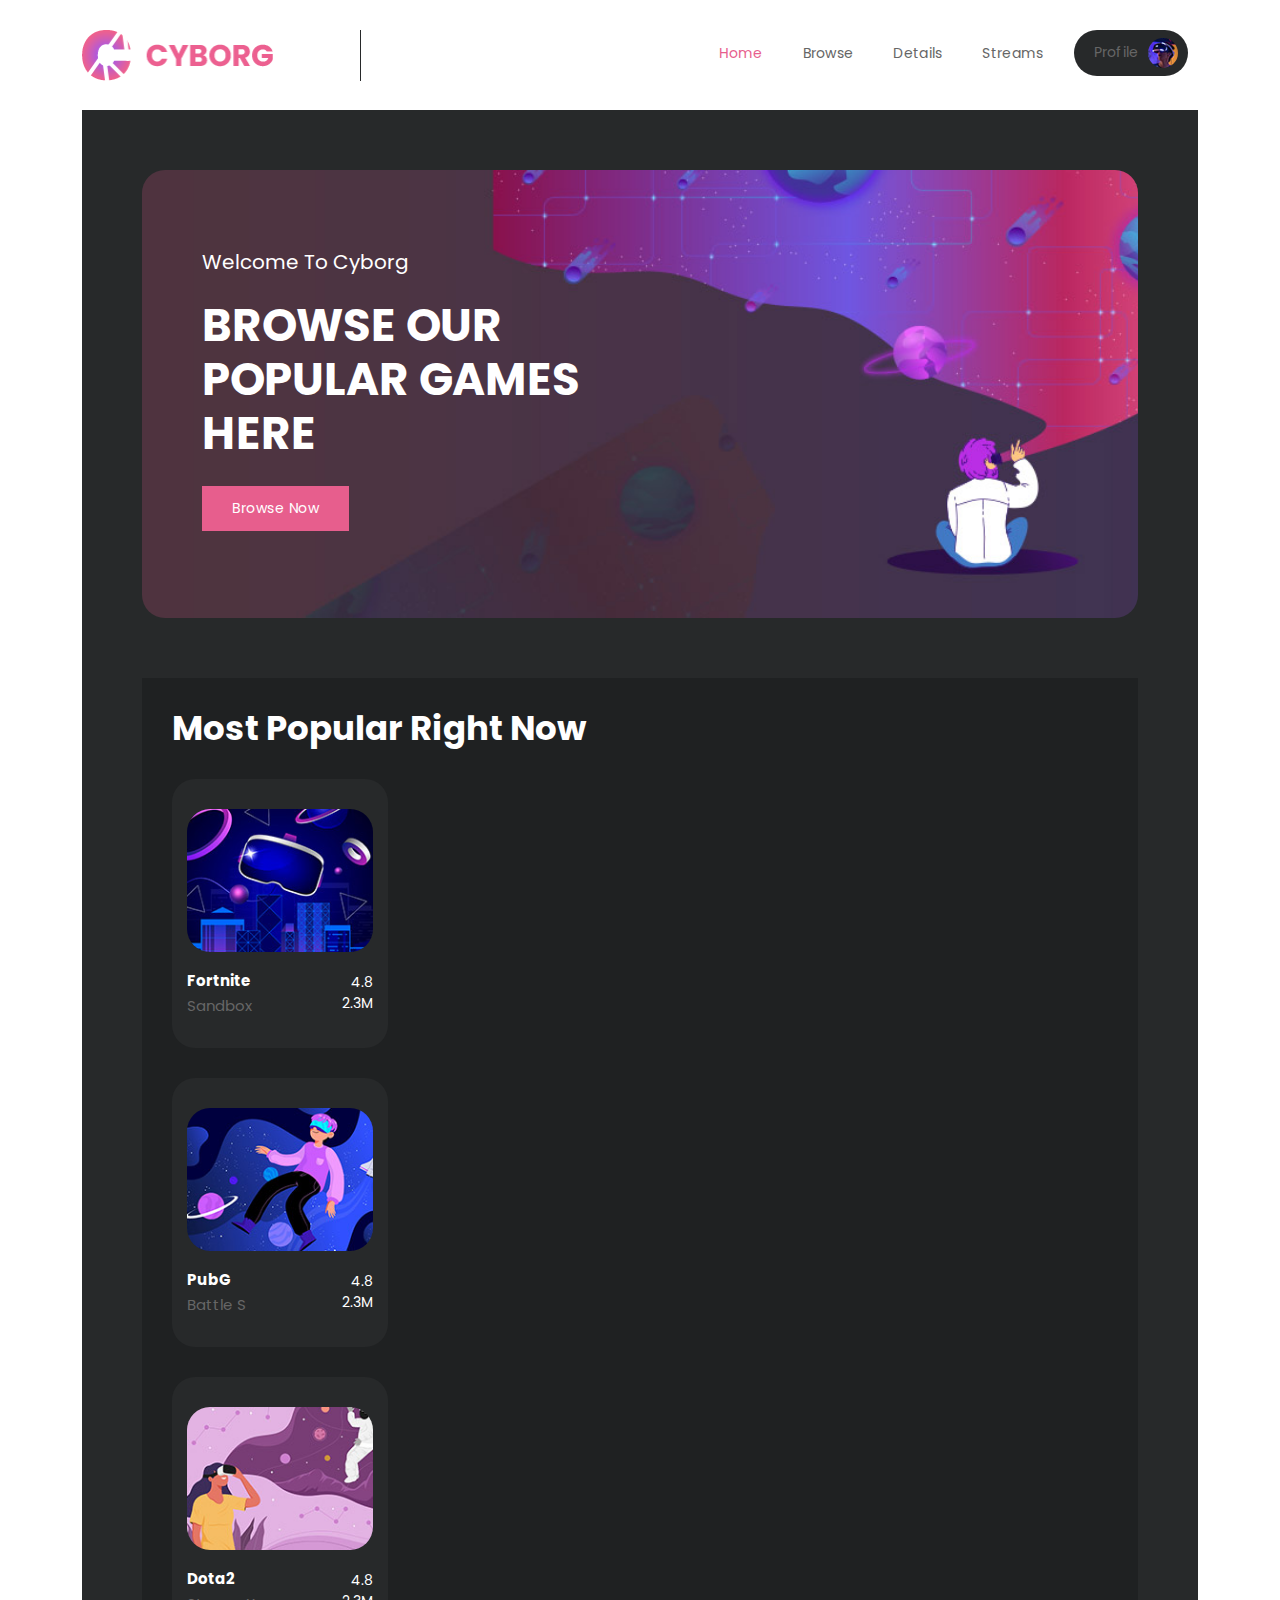
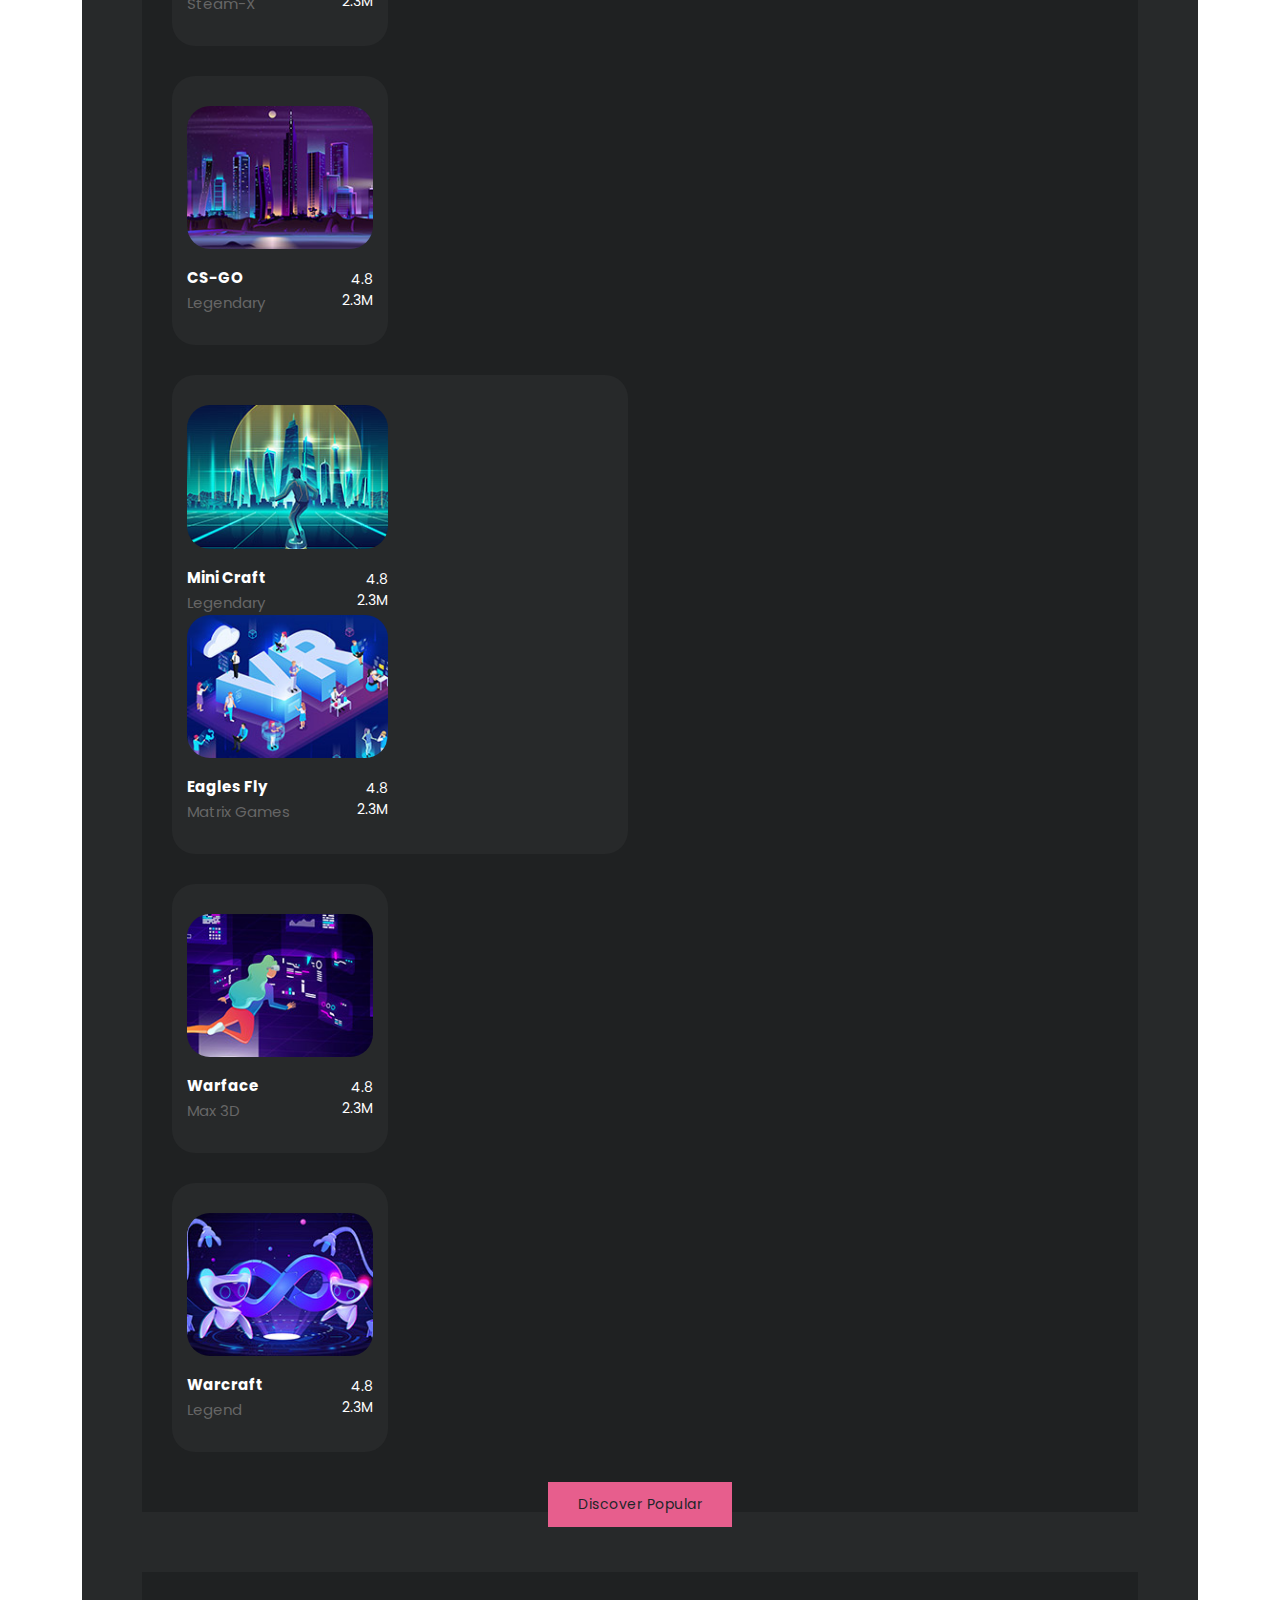
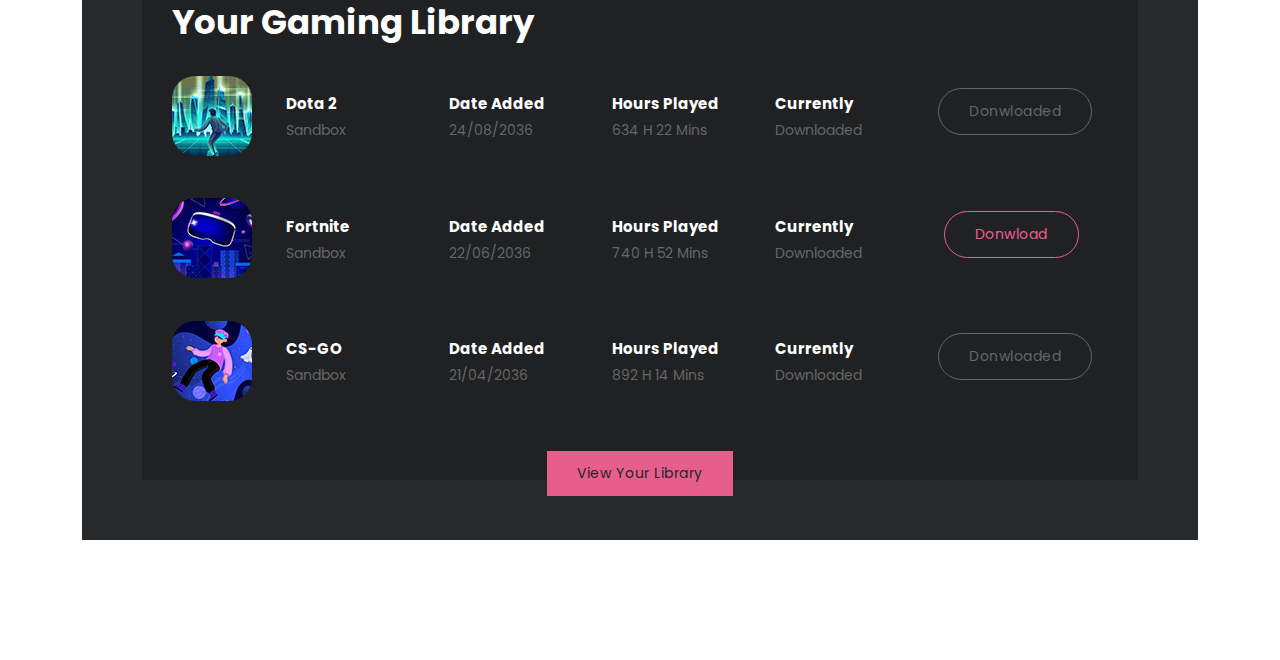
<file: index.html>
<!DOCTYPE html>
<html lang="en">

  <head>

    <meta charset="utf-8">
    <meta name="viewport" content="width=device-width, initial-scale=1, shrink-to-fit=no">

    <link href="https://fonts.googleapis.com/css2?family=Poppins:wght@100;200;300;400;500;600;700;800;900&display=swap" rel="stylesheet">

    <title>Cyborg - Awesome HTML5 Template</title>

    <!-- Bootstrap core CSS -->
    <link href="vendor/bootstrap/css/bootstrap.min.css" rel="stylesheet">


    <!-- Additional CSS Files -->
    <link rel="stylesheet" href="assets/css/templatemo-cyborg-gaming.css">
<!--

TemplateMo 579 Cyborg Gaming

https://templatemo.com/tm-579-cyborg-gaming

-->
  </head>

<body>

  <!-- ***** Preloader Start ***** -->
  <div id="js-preloader" class="js-preloader">
    <div class="preloader-inner">
      <span class="dot"></span>
      <div class="dots">
        <span></span>
        <span></span>
        <span></span>
      </div>
    </div>
  </div>
  <!-- ***** Preloader End ***** -->

  <!-- ***** Header Area Start ***** -->
  <header class="header-area header-sticky">
    <div class="container">
        <div class="row">
            <div class="col-12">
                <nav class="main-nav">
                    <!-- ***** Logo Start ***** -->
                    <a href="index.html" class="logo">
                        <img src="assets/images/logo.png" alt="">
                    </a>
                    <!-- ***** Logo End ***** -->
                    <!-- ***** Search End ***** -->
                    <div class="search-input">
                      <form id="search" action="#">
                        <!-- removed input -->
                        <!-- <input type="text" placeholder="Type Something" id='searchText' name="searchKeyword" onkeypress="handle" /> -->
                        <i class="fa fa-search"></i>
                      </form>
                    </div>
                    <!-- ***** Search End ***** -->
                    <!-- ***** Menu Start ***** -->
                    <ul class="nav">
                        <li><a class="active">Home</a></li>
                        <li><a>Browse</a></li>
                        <li><a>Details</a></li>
                        <li><a>Streams</a></li>
                        <li><a>Profile <img src="assets/images/profile-header.jpg" alt=""></a></li>
                    </ul>   
                    <a class='menu-trigger'>
                        <span>Menu</span>
                    </a>
                    <!-- ***** Menu End ***** -->
                </nav>
            </div>
        </div>
    </div>
  </header>
  <!-- ***** Header Area End ***** -->

  <div class="container">
    <div class="row">
      <div class="col-lg-12">
        <div class="page-content">

          <!-- ***** Banner Start ***** -->
          <div class="main-banner">
            <div class="row">
              <div class="col-lg-7">
                <div class="header-text">
                  <h6>Welcome To Cyborg</h6>
                  <!-- removed pink color -->
                  <h4>Browse Our Popular Games Here</h4>
                  <div class="main-button">
                    <a href="">Browse Now</a>
                  </div>
                </div>
              </div>
            </div>
          </div>
          <!-- ***** Banner End ***** -->

          <!-- ***** Most Popular Start ***** -->
          <div class="most-popular">
            <div class="row">
              <div class="col-lg-12">
                <div class="heading-section">
                  <h4><em>Most Popular</em> Right Now</h4>
                </div>
                <div class="row">
                  <div class="col-lg-3 col-sm-6">
                    <div class="item">
                      <img src="assets/images/popular-01.jpg" alt="">
                      <h4>Fortnite<br><span>Sandbox</span></h4>
                      <ul>
                        <li><i class="fa fa-star"></i> 4.8</li>
                        <li><i class="fa fa-download"></i> 2.3M</li>
                      </ul>
                    </div>
                  </div>
                  <div class="col-lg-3 col-sm-6">
                    <div class="item">
                      <img src="assets/images/popular-02.jpg" alt="">
                      <h4>PubG<br><span>Battle S</span></h4>
                      <ul>
                        <li><i class="fa fa-star"></i> 4.8</li>
                        <li><i class="fa fa-download"></i> 2.3M</li>
                      </ul>
                    </div>
                  </div>
                  <div class="col-lg-3 col-sm-6">
                    <div class="item">
                      <img src="assets/images/popular-03.jpg" alt="">
                      <h4>Dota2<br><span>Steam-X</span></h4>
                      <ul>
                        <li><i class="fa fa-star"></i> 4.8</li>
                        <li><i class="fa fa-download"></i> 2.3M</li>
                      </ul>
                    </div>
                  </div>
                  <div class="col-lg-3 col-sm-6">
                    <div class="item">
                      <img src="assets/images/popular-04.jpg" alt="">
                      <h4>CS-GO<br><span>Legendary</span></h4>
                      <ul>
                        <li><i class="fa fa-star"></i> 4.8</li>
                        <li><i class="fa fa-download"></i> 2.3M</li>
                      </ul>
                    </div>
                  </div>
                  <div class="col-lg-6">
                    <div class="item">
                      <div class="row">
                        <div class="col-lg-6 col-sm-6">
                          <div class="item inner-item">
                            <img src="assets/images/popular-05.jpg" alt="">
                            <h4>Mini Craft<br><span>Legendary</span></h4>
                            <ul>
                              <li><i class="fa fa-star"></i> 4.8</li>
                              <li><i class="fa fa-download"></i> 2.3M</li>
                            </ul>
                          </div>
                        </div>
                        <div class="col-lg-6 col-sm-6">
                          <div class="item">
                            <img src="assets/images/popular-06.jpg" alt="">
                            <h4>Eagles Fly<br><span>Matrix Games</span></h4>
                            <ul>
                              <li><i class="fa fa-star"></i> 4.8</li>
                              <li><i class="fa fa-download"></i> 2.3M</li>
                            </ul>
                          </div>
                        </div>
                      </div>
                    </div>
                  </div>
                  <div class="col-lg-3 col-sm-6">
                    <div class="item">
                      <img src="assets/images/popular-07.jpg" alt="">
                      <h4>Warface<br><span>Max 3D</span></h4>
                      <ul>
                        <li><i class="fa fa-star"></i> 4.8</li>
                        <li><i class="fa fa-download"></i> 2.3M</li>
                      </ul>
                    </div>
                  </div>
                  <div class="col-lg-3 col-sm-6">
                    <div class="item">
                      <img src="assets/images/popular-08.jpg" alt="">
                      <h4>Warcraft<br><span>Legend</span></h4>
                      <ul>
                        <li><i class="fa fa-star"></i> 4.8</li>
                        <li><i class="fa fa-download"></i> 2.3M</li>
                      </ul>
                    </div>
                  </div>
                  <div class="col-lg-12">
                    <div class="main-button">
                      <a>Discover Popular</a>
                    </div>
                  </div>
                </div>
              </div>
            </div>
          </div>
          <!-- ***** Most Popular End ***** -->

          <!-- ***** Gaming Library Start ***** -->
          <div class="gaming-library">
            <div class="col-lg-12">
              <div class="heading-section">
                <h4><em>Your Gaming</em> Library</h4>
              </div>
              <div class="item">
                <ul>
                  <li><img src="assets/images/game-01.jpg" alt="" class="templatemo-item"></li>
                  <li><h4>Dota 2</h4><span>Sandbox</span></li>
                  <li><h4>Date Added</h4><span>24/08/2036</span></li>
                  <li><h4>Hours Played</h4><span>634 H 22 Mins</span></li>
                  <li><h4>Currently</h4><span>Downloaded</span></li>
                  <li><div class="main-border-button border-no-active"><a href="#">Donwloaded</a></div></li>
                </ul>
              </div>
              <div class="item">
                <ul>
                  <li><img src="assets/images/game-02.jpg" alt="" class="templatemo-item"></li>
                  <li><h4>Fortnite</h4><span>Sandbox</span></li>
                  <li><h4>Date Added</h4><span>22/06/2036</span></li>
                  <li><h4>Hours Played</h4><span>740 H 52 Mins</span></li>
                  <li><h4>Currently</h4><span>Downloaded</span></li>
                  <li><div class="main-border-button"><a href="#">Donwload</a></div></li>
                </ul>
              </div>
              <div class="item last-item">
                <ul>
                  <li><img src="assets/images/game-03.jpg" alt="" class="templatemo-item"></li>
                  <li><h4>CS-GO</h4><span>Sandbox</span></li>
                  <li><h4>Date Added</h4><span>21/04/2036</span></li>
                  <li><h4>Hours Played</h4><span>892 H 14 Mins</span></li>
                  <li><h4>Currently</h4><span>Downloaded</span></li>
                  <li><div class="main-border-button border-no-active"><a href="#">Donwloaded</a></div></li>
                </ul>
              </div>
            </div>
            <div class="col-lg-12">
              <div class="main-button">
                <a>View Your Library</a>
              </div>
            </div>
          </div>
          <!-- ***** Gaming Library End ***** -->
        </div>
      </div>
    </div>
  </div>
  
  <footer>
    <div class="container">
      <div class="row">
        <div class="col-lg-12">
          <p>Copyright © 2036 <a href="#">Cyborg Gaming</a> Company. All rights reserved. 
          
          <br>Design: <a href="https://templatemo.com" target="_blank" title="free CSS templates">TemplateMo</a></p>
        </div>
      </div>
    </div>
  </footer>


  <!-- Scripts -->
  <!-- Bootstrap core JavaScript -->
  <script src="vendor/jquery/jquery.min.js"></script>
  <script src="vendor/bootstrap/js/bootstrap.min.js"></script>

  <script src="assets/js/isotope.min.js"></script>
  <script src="assets/js/owl-carousel.js"></script>
  <script src="assets/js/tabs.js"></script>
  <script src="assets/js/popup.js"></script>
  <script src="assets/js/custom.js"></script>


  </body>

</html>
</file>
<file: assets/css/templatemo-cyborg-gaming.css>
/*

TemplateMo 579 Cyborg Gaming

https://templatemo.com/tm-579-cyborg-gaming

*/

/* ---------------------------------------------
Table of contents
------------------------------------------------
01. font & reset css
02. reset
03. global styles
04. header
05. banner
06. features
07. testimonials
08. contact
09. footer

--------------------------------------------- */
/* 
---------------------------------------------
font & reset css
--------------------------------------------- 
*/
@import url("https://fonts.googleapis.com/css2?family=Poppins:wght@100;200;300;400;500;600;700;800;900");
/* 
---------------------------------------------
reset
--------------------------------------------- 
*/
html, body, div, span, applet, object, iframe, h1, h2, h3, h4, h5, h6, p, blockquote, div
pre, a, abbr, acronym, address, big, cite, code, del, dfn, em, font, img, ins, kbd, q,
s, samp, small, strike, strong, sub, sup, tt, var, b, u, i, center, dl, dt, dd, ol, ul, li,
figure, header, nav, section, article, aside, footer, figcaption {
  margin: 0;
  padding: 0;
  border: 0;
  outline: 0;
}

.clearfix:after {
  content: ".";
  display: block;
  clear: both;
  visibility: hidden;
  line-height: 0;
  height: 0;
}

.clearfix {
  display: inline-block;
}

html[xmlns] .clearfix {
  display: block;
}

* html .clearfix {
  height: 1%;
}

ul, li {
  padding: 0;
  margin: 0;
  list-style: none;
}

header, nav, section, article, aside, footer, hgroup {
  display: block;
}

* {
  box-sizing: border-box;
}

html, body {
  font-family: 'Poppins', sans-serif;
  font-weight: 400;
  background-color: #1e1e1e;
  font-size: 16px;
  -ms-text-size-adjust: 100%;
  -webkit-font-smoothing: antialiased;
  -moz-osx-font-smoothing: grayscale;
}

a {
	color: #CCC;
  text-decoration: none !important;
}
a:hover {
	color: #F99;
}

h1, h2, h3, h4, h5, h6 {
  margin-top: 0px;
  margin-bottom: 0px;
  color: #fff;
  font-weight: 700;
}

ul {
  margin-bottom: 0px;
}

p {
  font-size: 15px;
  line-height: 30px;
  color: #fff;
}

img {
  width: 100%;
  overflow: hidden;
}

/* 
---------------------------------------------
Global Styles
--------------------------------------------- 
*/
html,
body {
  background: #fff;
  font-family: 'Poppins', sans-serif;
}

body .page-content {
  margin-top: 110px;
  background-color: #27292a;
  padding: 60px;
}

p {
  font-size: 15px;
  color: #666;
  line-height: 30px;
  margin-bottom: 0px;
}

::selection {
  background: #e75e8d;
  color: #fff;
}

::-moz-selection {
  background: #e75e8d;
  color: #fff;
}

.templatemo-item {
	max-width: 80px; 
	border-radius: 23px;
}

.main-button a {
  font-size: 14px;
  color: #fff;
  background-color: #e75e8d;
  padding: 12px 30px;
  display: inline-block;
  font-weight: 400;
  text-transform: capitalize;
  letter-spacing: 0.5px;
  transition: all .3s;
  position: relative;
  overflow: hidden;
}

.main-button a:hover {

}

.main-border-button a {
  font-size: 14px;
  color: #ec6090;
  background-color: transparent;
  border: 1px solid #ec6090;
  padding: 12px 30px;
  display: inline-block;
  border-radius: 25px;
  font-weight: 400;
  text-transform: capitalize;
  letter-spacing: 0.5px;
  transition: all .3s;
  position: relative;
  overflow: hidden;
}

.main-border-button a:hover {
  border-color: #fff;
  background-color: #fff;
  color: #e75e8d;
}

.border-no-active a {
  border-color: #666;
  color: #666;
}

.border-no-active a:hover{
  border-color: #666;
  color: #666;
  background-color: transparent;
}

section {
  margin-top: 120px;
}

.heading-section h4 {
  font-size: 34px;
  text-decoration: none;
  margin-bottom: 30px;
}

.heading-section h4 em {
  color: #fff;
  font-style: normal;
  /* text-decoration: underline; */
}

/* 
---------------------------------------------
Pre-loader Style
--------------------------------------------- 
*/

.js-preloader {
  position: fixed;
  top: 0;
  left: 0;
  right: 0;
  bottom: 0;
  background-color: rgba(0,0,0,0.99);
  display: -webkit-box;
  display: flex;
  -webkit-box-align: center;
  align-items: center;
  -webkit-box-pack: center;
  justify-content: center;
  opacity: 1;
  visibility: visible;
  z-index: 9999;
  -webkit-transition: opacity 0.25s ease;
  transition: opacity 0.25s ease;
}

.js-preloader.loaded {
  opacity: 0;
  visibility: hidden;
  pointer-events: none;
}

@-webkit-keyframes dot {
  50% {
      -webkit-transform: translateX(96px);
      transform: translateX(96px);
  }
}

@keyframes dot {
  50% {
      -webkit-transform: translateX(96px);
      transform: translateX(96px);
  }
}

@-webkit-keyframes dots {
  50% {
      -webkit-transform: translateX(-31px);
      transform: translateX(-31px);
  }
}

@keyframes dots {
  50% {
      -webkit-transform: translateX(-31px);
      transform: translateX(-31px);
  }
}

.preloader-inner {
  position: relative;
  width: 142px;
  height: 40px;
  background: transparent;
}

.preloader-inner .dot {
  position: absolute;
  width: 16px;
  height: 16px;
  top: 12px;
  left: 15px;
  background: #e75e8d;
  border-radius: 50%;
  -webkit-transform: translateX(0);
  transform: translateX(0);
  -webkit-animation: dot 2.8s infinite;
  animation: dot 2.8s infinite;
}

.preloader-inner .dots {
  -webkit-transform: translateX(0);
  transform: translateX(0);
  margin-top: 12px;
  margin-left: 31px;
  -webkit-animation: dots 2.8s infinite;
  animation: dots 2.8s infinite;
}

.preloader-inner .dots span {
  display: block;
  float: left;
  width: 16px;
  height: 16px;
  margin-left: 16px;
  background: #e75e8d;
  border-radius: 50%;
}



/* 
---------------------------------------------
Header Style
--------------------------------------------- 
*/

.background-header {
  background-color: #fff !important;
  height: 70px!important;
  position: fixed!important;
  top: 0!important;
  left: 0;
  right: 0;
  box-shadow: 0px 0px 10px rgba(0,0,0,0.15)!important;
  -webkit-transition: all .5s ease 0s;
  -moz-transition: all .5s ease 0s;
  -o-transition: all .5s ease 0s;
  transition: all .5s ease 0s;
  display: none;
}

.header-area {
  background-color: transparent;
  position: absolute;
  height: 70px;
  top: 15px;
  left: 0;
  right: 0;
  z-index: 100;
  -webkit-transition: all .5s ease 0s;
  -moz-transition: all .5s ease 0s;
  -o-transition: all .5s ease 0s;
  transition: all .5s ease 0s;
}

.header-area .main-nav {
  min-height: 80px;
  background: transparent;
  display: flex;
  padding: 15px 0px;
  border-radius: 50px;
}

.background-header .main-nav {
  padding: 0px;
  background-color: transparent;
}

.header-area .main-nav #search {
  position: relative;
}

.header-area .main-nav #search input {
  background-color: #27292a;
  height: 46px;
  border-radius: 23px;
  border: none;
  color: #666;
  font-size: 14px;
  padding: 0px 15px 0px 45px;
}

.header-area .main-nav #search i {
  position: absolute;
  color: #666;
  left: 20px;
  top: 16px;
  width: 18px;
  height: 18px;
  font-size: 16px;
}

.header-area .main-nav .logo {
  border-right: 1px solid #27292a;
  flex-basis: 25%;
  margin-right: 5%;
  -webkit-transition: all 0.3s ease 0s;
  -moz-transition: all 0.3s ease 0s;
  -o-transition: all 0.3s ease 0s;
  transition: all 0.3s ease 0s;
}

.header-area .main-nav .logo img {
  width: 191px;
}

.background-header .main-nav .logo {
  margin-top: 8px;
}

.background-header .main-nav .logo img {
  width: 180px;
}

.header-area .main-nav .nav {
  display: inline-flex;
  flex-basis: 70%;
  justify-content: flex-end;
  vertical-align: middle;
  text-align: right;
  margin-top: 0px;
  margin-right: 0px;
  -webkit-transition: all 0.3s ease 0s;
  -moz-transition: all 0.3s ease 0s;
  -o-transition: all 0.3s ease 0s;
  transition: all 0.3s ease 0s;
  position: relative;
  z-index: 999;
}

.header-area .main-nav .nav li {
  padding-left: 10px;
  padding-right: 10px;
  display: inline-block;
}

.header-area .main-nav .nav li a {
  display: block;
  font-weight: 400;
  font-size: 14px;
  text-transform: capitalize;
  color: #666;
  -webkit-transition: all 0.3s ease 0s;
  -moz-transition: all 0.3s ease 0s;
  -o-transition: all 0.3s ease 0s;
  transition: all 0.3s ease 0s;
  border: transparent;
  padding: 13px 10px;
  border-radius: 18px;
  letter-spacing: .3px;
}

.header-area .main-nav .nav li:last-child a {
  background-color: #27292a;
  padding: 8px 10px 8px 20px;
  border-radius: 23px;
}

.header-area .main-nav .nav li:last-child a img {
  max-width: 30px;
  border-radius: 50%;
  margin-left: 5px;
}

.header-area .main-nav .nav li.has-sub ul.sub-menu li:last-child a:hover,
.background-header .main-nav .nav li.has-sub ul.sub-menu li:last-child a:hover {
  padding-left: 25px !important;
}

.header-area .main-nav .nav li:hover a,
.header-area .main-nav .nav li a.active {
  color: #e75e8d !important;
}

.header-area .main-nav .nav li:last-child:hover a,
.header-area .main-nav .nav li:last-child a.active {
  color: #fff !important;
  background-color: #e75e8d !important;
}

.background-header .main-nav .nav li:hover a,
.background-header .main-nav .nav li a.active {
  color: #fff;
  opacity: 1;
}

.header-area .main-nav .nav li.has-sub {
  position: relative;
  padding-right: 15px;
}

.header-area .main-nav .menu-trigger {
  cursor: pointer;
  display: block;
  position: absolute;
  top: 23px;
  width: 32px;
  height: 40px;
  text-indent: -9999em;
  z-index: 99;
  right: 20px;
  display: none;
}

.background-header .main-nav .menu-trigger {
  top: 17px;
}

.header-area .main-nav .menu-trigger span,
.header-area .main-nav .menu-trigger span:before,
.header-area .main-nav .menu-trigger span:after {
  -moz-transition: all 0.4s;
  -o-transition: all 0.4s;
  -webkit-transition: all 0.4s;
  transition: all 0.4s;
  background-color: #e75e8d;
  display: block;
  position: absolute;
  width: 30px;
  height: 2px;
  left: 0;
}

.background-header .main-nav .menu-trigger span,
.background-header .main-nav .menu-trigger span:before,
.background-header .main-nav .menu-trigger span:after {
  background-color: #e75e8d;
}

.header-area .main-nav .menu-trigger span:before,
.header-area .main-nav .menu-trigger span:after {
  -moz-transition: all 0.4s;
  -o-transition: all 0.4s;
  -webkit-transition: all 0.4s;
  transition: all 0.4s;
  background-color: #e75e8d;
  display: block;
  position: absolute;
  width: 30px;
  height: 2px;
  left: 0;
  width: 75%;
}

.background-header .main-nav .menu-trigger span:before,
.background-header .main-nav .menu-trigger span:after {
  background-color: #e75e8d;
}

.header-area .main-nav .menu-trigger span:before,
.header-area .main-nav .menu-trigger span:after {
  content: "";
}

.header-area .main-nav .menu-trigger span {
  top: 16px;
}

.header-area .main-nav .menu-trigger span:before {
  -moz-transform-origin: 33% 100%;
  -ms-transform-origin: 33% 100%;
  -webkit-transform-origin: 33% 100%;
  transform-origin: 33% 100%;
  top: -10px;
  z-index: 10;
}

.header-area .main-nav .menu-trigger span:after {
  -moz-transform-origin: 33% 0;
  -ms-transform-origin: 33% 0;
  -webkit-transform-origin: 33% 0;
  transform-origin: 33% 0;
  top: 10px;
}

.header-area .main-nav .menu-trigger.active span,
.header-area .main-nav .menu-trigger.active span:before,
.header-area .main-nav .menu-trigger.active span:after {
  background-color: transparent;
  width: 100%;
}

.header-area .main-nav .menu-trigger.active span:before {
  -moz-transform: translateY(6px) translateX(1px) rotate(45deg);
  -ms-transform: translateY(6px) translateX(1px) rotate(45deg);
  -webkit-transform: translateY(6px) translateX(1px) rotate(45deg);
  transform: translateY(6px) translateX(1px) rotate(45deg);
  background-color: #e75e8d;
}

.background-header .main-nav .menu-trigger.active span:before {
  background-color: #e75e8d;
}

.header-area .main-nav .menu-trigger.active span:after {
  -moz-transform: translateY(-6px) translateX(1px) rotate(-45deg);
  -ms-transform: translateY(-6px) translateX(1px) rotate(-45deg);
  -webkit-transform: translateY(-6px) translateX(1px) rotate(-45deg);
  transform: translateY(-6px) translateX(1px) rotate(-45deg);
  background-color: #e75e8d;
}

.background-header .main-nav .menu-trigger.active span:after {
  background-color: #e75e8d;
}

.header-area.header-sticky {
  min-height: 70px;
}

.header-area.header-sticky .nav li a.active {
  color: #fff;
}

@media (max-width: 1200px) {
  .header-area .main-nav .nav li {
    padding-left: 10px;
    padding-right: 10px;
  }
  .header-area .main-nav:before {
    display: none;
  }
}

@media (max-width: 992px) {
  .header-area {
    top: 0;
  }
  .header-area .main-nav {
    background-color: transparent;
    border-radius: 0px;
  }
  .header-area .main-nav .nav {
    height: auto;
    flex-basis: 100%;
  }
  .header-area .main-nav .logo {
    position: absolute;
    left: 30px;
    top: 15px;
  }
  .background-header .main-nav .logo {
    top: 0px;
  }
  .background-header .main-nav .border-button {
    top: 0px !important;
  }
  .header-area .main-nav .border-button {
    position: absolute;
    top: 15px;
    right: 70px;
  }
  .header-area.header-sticky .nav li a:hover,
  .header-area.header-sticky .nav li a.active {
    color: #e75e8d!important;
    opacity: 1;
  }
  .header-area.header-sticky .nav li.search-icon a {
    width: 100%;
  }
  .header-area {
    background-color: #f7f7f7;
    padding: 0px 15px;
    height: 80px;
    box-shadow: none;
    text-align: center;
  }
  .header-area .container {
    padding: 0px;
  }
  .header-area .logo {
    margin-left: 0px;
  }
  .header-area .menu-trigger {
    display: block !important;
  }
  .header-area .main-nav {
    overflow: hidden;
  }
  .header-area .main-nav .nav {
    float: none;
    width: 100%;
    display: none;
    -webkit-transition: all 0s ease 0s;
    -moz-transition: all 0s ease 0s;
    -o-transition: all 0s ease 0s;
    transition: all 0s ease 0s;
    margin-left: 0px;
  }
  .header-area.header-sticky .nav {
    margin-top: 65px !important;
    text-align: center;
  }
  .background-header.header-sticky .nav {
    margin-top: 70px !important;
  }
  .header-area .main-nav .nav li:first-child {
    border-top: 1px solid #eee;
  }
  .header-area .main-nav .nav li {
    width: 100%;
    background: #fff;
    border-bottom: 1px solid #eee;
    padding-left: 0px !important;
    padding-right: 0px !important;
  }
  .header-area .main-nav .nav li a {
    height: 50px !important;
    line-height: 50px !important;
    padding: 0px !important;
    border: none !important;
    background: #fff !important;
    color: #1e1e1e !important;
  }
  .header-area .main-nav .nav li a:hover {
    background: #fff !important;
    color: #e75e8d!important;
  }
  .header-area .main-nav .nav li:last-child a img {
    display: none;
  }
  .header-area .main-nav .nav li:last-child a:hover {
    color: #ec6090 !important;
    background-color: transparent !important;
  }
  .header-area .main-nav .nav li.has-sub ul.sub-menu {
    position: relative;
    visibility: inherit;
    opacity: 1;
    z-index: 1;
    transform: translateY(0%);
    top: 0px;
    width: 100%;
    box-shadow: none;
    height: 0px;
    transition: all 0s;
  }
  .header-area .main-nav .nav li.submenu ul li a {
    font-size: 12px;
    font-weight: 400;
  }
  .header-area .main-nav .nav li.submenu ul li a:hover:before {
    width: 0px;
  }
  .header-area .main-nav .nav li.has-sub ul.sub-menu {
    height: auto;
  }
  .header-area .main-nav .nav li.has-sub:after {
    color: #3B566E;
    right: 30px;
    font-size: 14px;
    top: 15px;
  }
  .header-area .main-nav .nav li.submenu:hover ul, .header-area .main-nav .nav li.submenu:focus ul {
    height: 0px;
  }
}

/* 
---------------------------------------------
Banner Style
--------------------------------------------- 
*/

.row {
  flex-wrap: nowrap;
  flex-direction: column;
}

.main-banner {
  background-image: url(../images/banner-bg.jpg);
  background-position: center center;
  background-size: cover;
  min-height: 380px;
  border-radius: 23px;
  padding: 80px 60px;
}

.main-banner h6 {
  font-size: 20px;
  color: #fff;
  font-weight: 400;
  margin-bottom: 25px;
}

.main-banner h4 {
  font-size: 45px;
  text-transform: uppercase;
  margin-bottom: 25px;
}

.main-banner h4 em {
  font-style: normal;
  /* color: #ec6090; */
}

/* 
---------------------------------------------
Most Popular Style
--------------------------------------------- 
*/

.most-popular {
  margin-top: 60px;
  padding: 30px;
  background-color: #1f2122;
}

.most-popular .item {
  background-color: #27292a;
  padding: 30px 15px;
  border-radius: 23px;
  margin-bottom: 30px;
}

.most-popular .item .item {
  padding: 0px;
  border-radius: 0px;
  background-color: transparent;
  margin-bottom: 0px;
}

.most-popular .item img {
  border-radius: 23px;
}

.most-popular .item h4 {
  font-size: 15px;
  margin-top: 20px;
  margin-bottom: 0px;
  display: inline-block;
}

.most-popular .item span {
  color: #666;
  display: block;
  margin-top: 7px;
  font-weight: 400;
}

.most-popular .item ul {
  float: right;
  margin-top: 20px;
}

.most-popular .item ul li {
  text-align: right;
  color: #fff;
  font-size: 14px;
}

.most-popular .item ul li:first-child i {
  color: yellow;
}

.most-popular .item ul li:last-child i {
  color: #ec6090;
}

.most-popular .main-button {
  text-align: center;
  margin-bottom: -53px;
}

/* 
---------------------------------------------
Gaming Library Style
--------------------------------------------- 
*/

.gaming-library {
  margin-top: 60px;
  padding: 30px;
  background-color: #1f2122;
}

.gaming-library .item {
  margin-bottom: 20px;
  padding-bottom: 20px;
}

.gaming-library .last-item {
  margin-bottom: 30px;
}

.profile-library .last-item {
  border-bottom: none;
  padding-bottom: 0px;
  margin-bottom: 0px;
}

.gaming-library .item ul li {
  margin-top: 15px;
}

.gaming-library .item ul li img {
  margin-top: -30px;
}

.gaming-library .item ul li {
  display: inline-block;
  width: 17%;
}

.gaming-library .item ul li:first-child {
  width: 110px;
}

.gaming-library .item ul li:last-child {
  width: 15%;
  text-align: right;
}

.gaming-library .item ul li h4 {
  font-size: 15px;
  margin-bottom: 5px;
}

.gaming-library .item ul li span {
  color: #666;
  font-size: 14px;
}

.gaming-library .main-button {
  text-align: center;
  margin-bottom: -53px;
}

/* 
---------------------------------------------
Footer Style
--------------------------------------------- 
*/

footer p {
  text-align: center;
  padding: 30px 0px;
  color: #fff;
  font-weight: 300;
}

footer p a {
  color: #fff;
  transition: all .3s;
}

footer p a:hover {
  color: #ec6090;
}

/* 
---------------------------------------------
Featured Games Style
--------------------------------------------- 
*/

.featured-games {
  border-radius: 23px;
  background-color: #1f2122;
  padding: 30px;
}

.featured-games .item .thumb {
  position: relative;
  overflow: hidden;
}

.featured-games .item .thumb .hover-effect {
  position: absolute;
  bottom: -100px;
  text-align: center;
  width: 100%;
  opacity: 0;
  visibility: hidden;
  /* transition: all .4s; */
}

.featured-games .item .thumb:hover .hover-effect {
  opacity: 1;
  visibility: visible;
  bottom: 15px;
}

.featured-games .item .thumb .hover-effect h6 {
  background-color: rgba(31,33,34,0.95);
  display: inline-block;
  color: #ec6090;
  font-weight: 600;
  font-size: 14px;
  padding: 10px 20px;
  border-radius: 25px;
}

.featured-games .item img {
  border-radius: 23px;
}

.featured-games .item h4 {
  font-size: 15px;
  margin-top: 20px;
  margin-bottom: 0px;
  display: inline-block;
}

.featured-games .item span {
  color: #666;
  display: block;
  margin-top: 7px;
  font-weight: 400;
}

.featured-games .item ul {
  float: right;
  margin-top: 20px;
}

.featured-games .item ul li {
  text-align: right;
  color: #fff;
  font-size: 14px;
}

.featured-games .item ul li:first-child i {
  color: yellow;
}

.featured-games .item ul li:last-child i {
  color: #ec6090;
}

.featured-games .owl-nav {
  position: absolute;
  margin: 0 auto;
  top: -70px;
  right: 0;
}

.featured-games .owl-nav .owl-prev {
  margin-right: 2.5px;
}

.featured-games .owl-nav .owl-next {
  margin-left: 2.5px;
}

.featured-games .owl-nav .owl-prev span,
.featured-games .owl-nav .owl-next span  {
  font-size: 36px;
  display: inline-block;
  color: #666;
  opacity: 1;
  transition: all .3s;
}

.featured-games .owl-nav .owl-prev span:hover,
.featured-games .owl-nav .owl-next span:hover {
  opacity: 1;
  color: #ec6090;
}

.top-downloaded {
  border-radius: 23px;
  background-color: #1f2122;
  padding: 30px;
  max-height: 567px;
  min-height: 567px;
}

.top-downloaded ul li {
  position: relative;
  display: inline-block;
  width: 100%;
}

.top-downloaded ul li img {
  float: left;
  margin-right: 15px;
}

.top-downloaded ul li h4 {
  font-size: 15px;
  padding-top: 7px;
}

.top-downloaded ul li h6 {
  font-size: 15px;
  color: #666;
  font-weight: 400;
  margin-top: 5px;
  margin-bottom: 5px;
}

.top-downloaded ul li span {
  color: #fff;
  font-size: 15px;
  margin-right: 10px;
}

.top-downloaded ul li .download i {
  position: absolute;
  right: 0;
  top: 50%;
  transform: translateY(-23px);
  width: 46px;
  height: 46px;
  text-align: center;
  line-height: 46px;
  color: #ec6090;
  background-color: #27292a;
  border-radius: 50%;
}

.top-downloaded ul li {
  border-bottom: 1px solid #27292a;
  margin-bottom: 28px;
  padding-bottom: 28px;
}

.top-downloaded .text-button  {
  text-align: center;
}

.top-downloaded .text-button a {
  font-weight: 600;
  color: #ec6090;
  font-size: 15px;
}

/* 
---------------------------------------------
Start Stream Style
--------------------------------------------- 
*/

.start-stream .heading-section {
  margin-top: 60px;
  text-align: center;
  margin-bottom: 60px;
}

.start-stream .item {
  padding: 30px;
  border: 1px solid #444;
  border-radius: 23px;
}

.start-stream .item h4 {
  font-size: 20px;
  margin-top: 20px;
  margin-bottom: 15px;
  font-weight: 600;
}

.start-stream .main-button {
  text-align: center;
  margin-top: 30px;
}

/* 
---------------------------------------------
Live Stream Style
--------------------------------------------- 
*/

.live-stream {
  margin-top: 60px;
  border-radius: 23px;
  background-color: #1f2122;
  padding: 30px;
}

.live-stream .item {
  margin-bottom: 30px;
}

.live-stream .thumb {
  position: relative;
  overflow: hidden;
  margin-bottom: 20px;
}

.live-stream .thumb img {
  border-radius: 23px; 
}

.live-stream .thumb:hover .hover-effect {
  opacity: 1;
  visibility: visible;
}

.live-stream .hover-effect {
  opacity: 0;
  visibility: hidden;
  transition: all .4s;
}

.live-stream .hover-effect .live a { 
  position: absolute;
  background-color: rgba(236, 96, 144, 0.9);
  padding: 5px 10px;
  border-radius: 23px;
  color: #fff;
  font-size: 14px;
  right: 15px;
  top: 15px;
}

.live-stream .hover-effect ul {
  position: absolute;
  bottom: 20px;
  text-align: center;
  width: 100%;
}

.live-stream .hover-effect ul li {
  display: inline-block;
  margin: 0px 5px;
}

.live-stream .hover-effect ul li a {
  background-color: rgba(236, 96, 144, 0.9);
  padding: 5px 10px;
  border-radius: 23px;
  color: #fff;
  font-size: 14px;
}

.live-stream .avatar img {
  margin-right: 15px;
}

.live-stream span i {
  color: #fff;
  background-color: #ec6090;
  border-radius: 50%;
  font-size: 12px;
  width: 20px;
  height: 20px;
  display: inline-block;
  text-align: center;
  line-height: 20px;
  margin-right: 3px;
}

.live-stream span {
  font-size: 14px;
  color: #ec6090;
}

.live-stream .down-content h4 {
  margin-top: 8px;
  font-size: 20px;
  font-weight: 700;
  margin-left: 61px;
}

.live-stream .main-button {
  text-align: center;
  margin-bottom: -53px;
}

/* 
---------------------------------------------
Featured Banner Style
--------------------------------------------- 
*/

.feature-banner .thumb {
  position: relative;
  max-height: 305px;
  overflow: hidden;
  border-radius: 23px;;
}

.feature-banner .thumb a {
  position: absolute;
  left: 50%;
  top: 50%;
  transform: translate(-23px, -23px);
  width: 46px;
  height: 46px;
  background-color: #fff;
  border-radius: 50%;
  display: inline-block;
  text-align: center;
  line-height: 46px;
  color: #ec6090;
}

/* 
---------------------------------------------
Game Details Style
--------------------------------------------- 
*/

.game-details h2 {
  font-size: 45px;
  text-transform: uppercase;
  text-align: center;
  margin: 60px 0px;
}

.game-details .content {
  border-radius: 23px;
  padding: 30px;
  background-color: #1f2122;
}

.game-details .content .left-info {
  background-color: #27292a;
  border-radius: 23px;
  padding: 30px;
  margin-bottom: 30px;
}

.game-details .content .left-info .left {
  float: left;
}

.game-details .content .left-info h4 {
  font-size: 15px;
  display: block;
}

.game-details .content .left-info span {
  color: #666;
  display: block;
  margin-top: 7px;
  font-weight: 400;
}

.game-details .content .left-info ul {
  text-align: right;
}

.game-details .content .left-info ul li {
  color: #fff;
  font-size: 14px;
  margin-bottom: 3px;
}

.game-details .content .left-info ul li:first-child i {
  color: yellow;
}

.game-details .content .left-info ul li:last-child i {
  color: #ec6090;
}

.game-details .content .right-info {
  background-color: #27292a;
  border-radius: 23px;
  padding: 30px;
  margin-bottom: 30px;
}

.game-details .content .right-info ul li {
  display: inline-block;
  width: 23%;
  text-align: center;
  font-size: 14px;
  color: #fff;
}

.game-details .content .right-info ul li i {
  display: block;
  margin-bottom: 12px;
}

.game-details .content .right-info ul li:first-child i {
  color: yellow;
} 

.game-details .content .right-info ul li i {
  color: #ec6090;
}

.game-details .main-border-button {
  margin-top: 35px;
}

.game-details .main-border-button a {
  text-align: center;
  width: 100%;
} 

/* 
---------------------------------------------
Other Related Style
--------------------------------------------- 
*/

.other-games {
  border-radius: 23px;
  padding: 30px 30px 0px 30px;
  background-color: #1f2122;
  margin-top: 60px;
}

.other-games .item {
  position: relative;
  border-bottom: 1px solid #27292a;
  padding-bottom: 52px;
  margin-bottom: 30px;
}

.other-games .item img {
  float: left;
  margin-right: 15px;
}

.other-games .item h4 {
  display: inline-block;
  font-size: 15px;
  margin-bottom: 5px;
  padding-top: 15px;
}

.other-games .item span {
  color: #666;
  font-size: 14px;
  display: block;
}

.other-games ul {
  position: absolute;
  right: 0;
  top: 15px;
}

.other-games ul li {
  color: #fff;
  font-size: 14px;
  margin-bottom: 3px;
}

.other-games ul li:first-child i {
  color: yellow;
}

.other-games ul li:last-child i {
  color: #ec6090;
}

/* 
---------------------------------------------
Top Streamers Style
--------------------------------------------- 
*/

.top-streamers {
  border-radius: 23px;
  background-color: #1f2122;
  padding: 30px;
  max-height: 567px;
  min-height: 567px;
}

.top-streamers ul li {
  display: inline-block;
  width: 100%;
  border-bottom: 1px solid #353637;
  margin-bottom: 25px;
  padding-bottom: 25px;
}

.top-streamers ul li:last-child {
  border-bottom: none;
  padding-bottom: 0px;
  margin-bottom: 0px;
}

.top-streamers ul li span {
  float: left;
  font-size: 15px;
  color: #fff;
  font-weight: 700;
  padding-top: 12px;
  margin-right: 10px;
}

.top-streamers ul li h6 {
  display: inline;
  font-size: 14px;
  color: #ec6090;
  font-weight: 400;
}

.top-streamers ul li h6 i {
  color: #fff;
  background-color: #ec6090;
  border-radius: 50%;
  font-size: 12px;
  width: 20px;
  height: 20px;
  display: inline-block;
  text-align: center;
  line-height: 20px;
  margin-right: 3px;
}

.top-streamers ul li .main-button {
  float: right;
}

.top-streamers ul li .main-button a {
  padding: 8px 20px;
}

/* 
---------------------------------------------
Profile Style
--------------------------------------------- 
*/

.main-profile {
  border-radius: 23px;
  padding: 30px;
  background-color: #1f2122;
}

.main-profile .main-info span {
  font-size: 14px;
  color: #fff;
  background-color: #e75e8d;
  padding: 8px 20px;
  display: inline-block;
  border-radius: 25px;
  font-weight: 400;
  text-transform: capitalize;
  letter-spacing: 0.5px;
  margin-bottom: 15px;
}

.main-profile .main-info h4 {
  margin-bottom: 20px;
}

.main-profile .main-info .main-border-button {
  margin-top: 25px;
}

.main-profile ul {
  border-radius: 23px;
  padding: 30px;
  background-color: #27292a;
}

.main-profile ul li {
  width: 100%;
  font-size: 14px;
  color: #666;
  margin-bottom: 20px;
  padding-bottom: 20px;
  border-bottom: 1px solid #666;
}

.main-profile ul li span {
  float: right;
  font-weight: 500;
  color: #ec6090;
}

.main-profile ul li:last-child {
  border-bottom: none;
  padding-bottom: 0;
  margin-bottom: 0;
}

.clips {
  margin-top: 30px;
  border-top: 2px solid #27292a;
}

.clips .heading-section {
  margin-top: 30px;
}

.clips .item  {
  border-radius: 23px;
  padding: 30px 15px;
  background-color: #27292a;
  margin-bottom: 30px;
}

.clips .item .thumb {
  position: relative;
  margin-bottom: 15px;
}

.clips .item .thumb a {
  position: absolute;
    left: 50%;
    top: 50%;
    transform: translate(-23px, -23px);
    width: 46px;
    height: 46px;
    background-color: #fff;
    border-radius: 50%;
    display: inline-block;
    text-align: center;
    line-height: 46px;
    color: #ec6090;
}

.clips .item h4 {
  font-size: 15px;
  display: inline-block;
}

.clips .item span i {
  color: #ec6090;
}

.clips .item span {
  float: right;
  color: #fff;
  font-size: 14px;
}

.clips .main-button {
  margin-top: 10px;
  text-align: center;
}

/* 
---------------------------------------------
Responsive Style
--------------------------------------------- 
*/

body {
  overflow-x: hidden;
}

@media (max-width: 767px) {
  body .page-content {
    padding: 0px 30px;
  }
  .main-banner {
    text-align: center;
  }
  .main-banner h4 {
    font-size: 35px;
  }
  .gaming-library .item ul li,
  .gaming-library .item ul li:first-child,
  .gaming-library .item ul li:last-child {
    width: 100% !important;
    text-align: center !important;
  }
  .gaming-library .item ul li {
    margin-top: 30px;
  }
  .top-downloaded ul li .download i {
    top: 20px;
    width: 30px;
    height: 30px;
    line-height: 30px;
  }
  .top-downloaded ul li img {
    margin-right: 10px;
  }
  .top-downloaded ul li span {
    font-size: 14px;
  }
  .top-streamers ul li .main-button {
    float: none;
    margin-top: 10px;
  }
  .top-streamers ul li .main-button a {
    width: 100%;
    text-align: center;
  }
  .top-streamers,
  .top-downloaded {
    max-height: 100%;
    min-height: 100%;
  }
  .most-popular .item .inner-item {
    margin-bottom: 20px;
  }
}

@media (max-width: 992px) {
  .background-header {
  display: inline-block;
  }
  .header-area .main-nav #search {
    display: none;
  }
  .heading-section h4 {
    font-size: 20px;
  }
  .gaming-library .item ul li {
    width: 48% !important;
  }
  .gaming-library .item ul li:last-child {
    text-align: left;
  }
  .featured-games {
    margin-bottom: 60px;
  }
  .start-stream .item {
    margin: 15px 0px;
  }
  .feature-banner .thumb {
    margin-top: 30px;
  }
  .main-profile .main-info {
    margin: 45px 0px;
  }
}

@media (max-width: 1200px) {
  .header-area .main-nav .nav li {
    padding-right: 5px;
    padding-left: 5px;
  }
  .header-area .main-nav .logo {
    margin-right: 30px;
    border-right: none;
  }
  .gaming-library .item ul li {
    width: 16%;
  }
}
</file>
